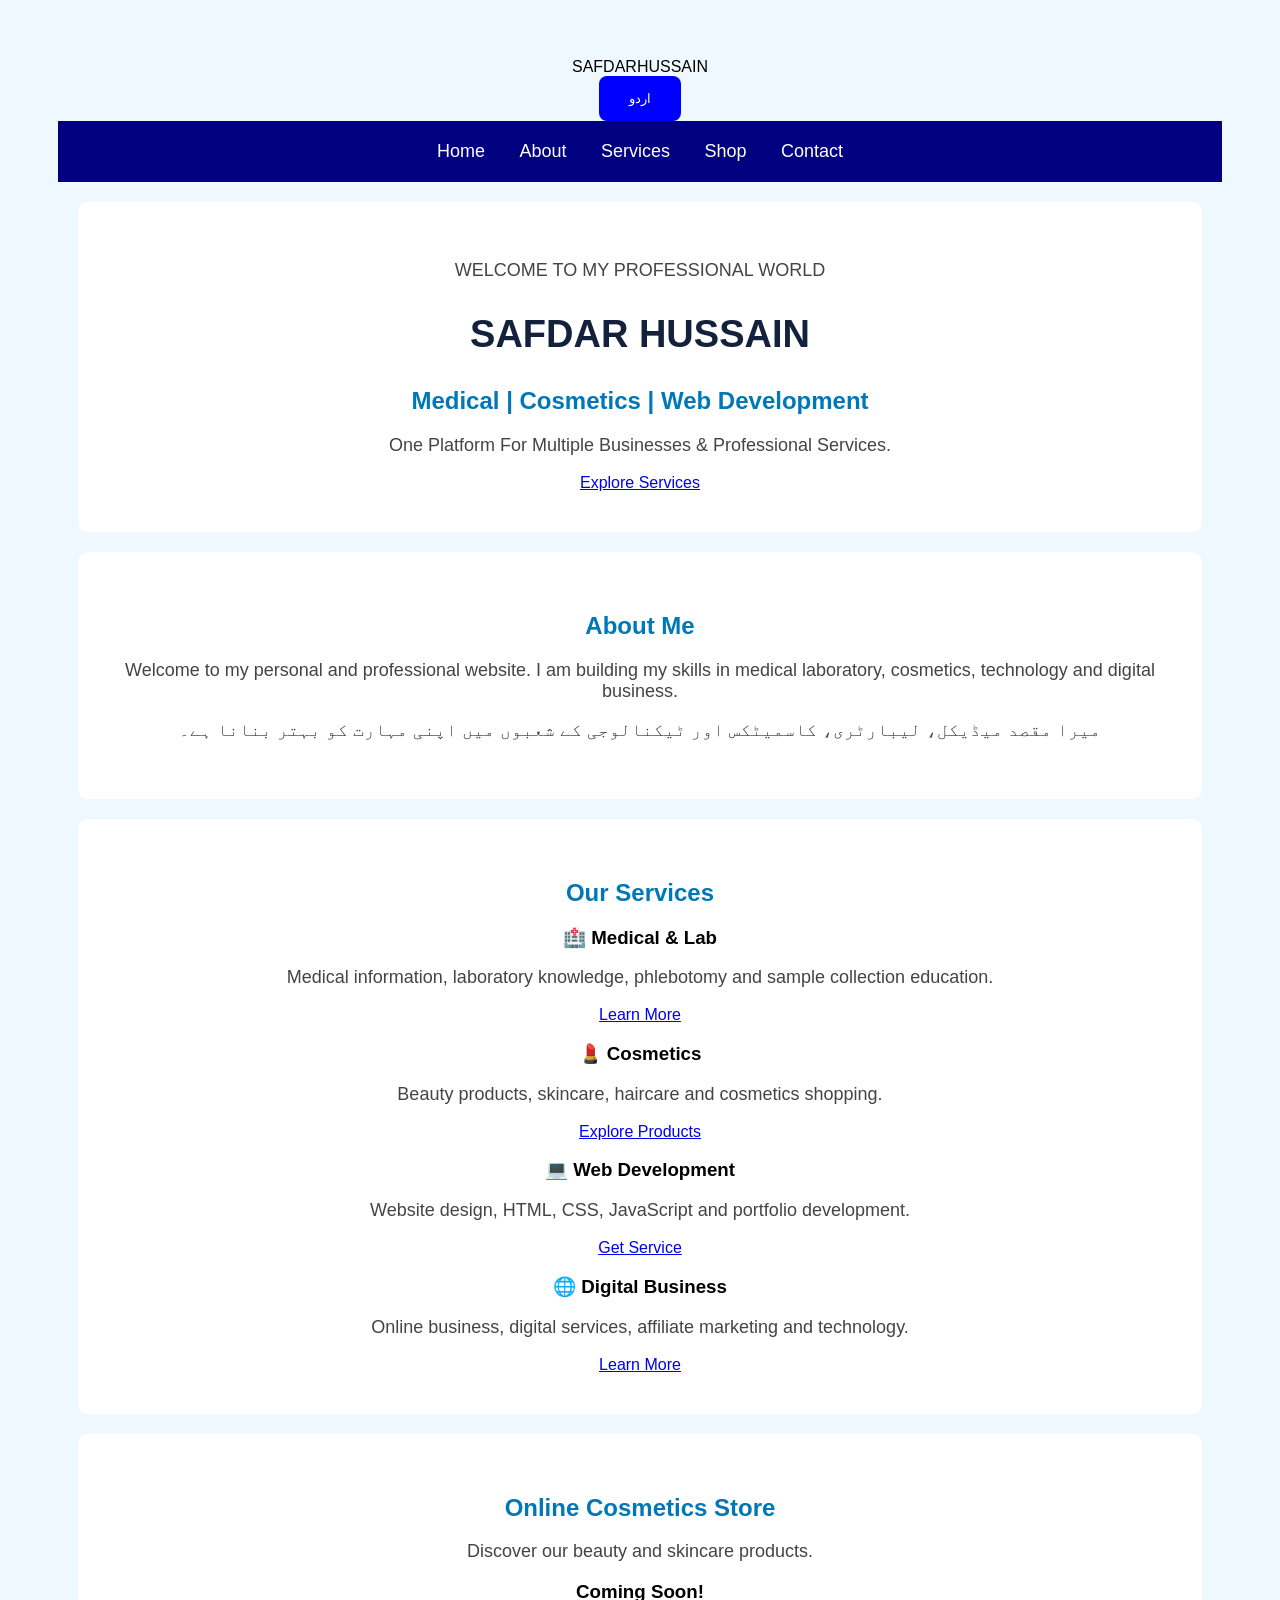
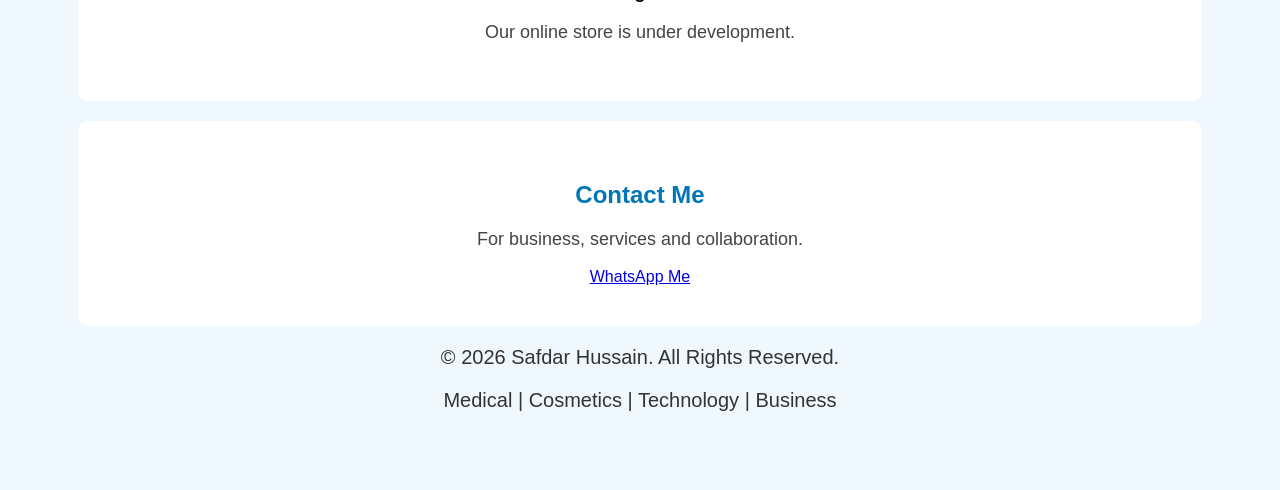
<file: docs\index.html>
<!DOCTYPE html>
<html lang="en">
<head>
  <meta charset="UTF-8">
  <meta name="viewport" content="width=device-width, initial-scale=1.0">
  <meta name="description" content="Safdar Hussain - Medical, Cosmetics, Web Development and Digital Business">
  <title>Safdar Hussain | Professional Hub</title>
  <link rel="stylesheet" href="style.css">
</head>
<body>

<header>
  <div class="logo">SAFDAR<span>HUSSAIN</span></div>

  <button id="langBtn" onclick="toggleLanguage()">اردو</button>

  <nav>
    <a href="#home" data-en="Home" data-ur="ہوم">Home</a>
    <a href="#about" data-en="About" data-ur="تعارف">About</a>
    <a href="#services" data-en="Services" data-ur="سروسز">Services</a>
    <a href="#shop" data-en="Shop" data-ur="اسٹور">Shop</a>
    <a href="#contact" data-en="Contact" data-ur="رابطہ">Contact</a>
  </nav>
</header>

<main>

<section id="home" class="hero">
  <p class="tagline">WELCOME TO MY PROFESSIONAL WORLD</p>
  <h1>SAFDAR HUSSAIN</h1>
  <h2>Medical | Cosmetics | Web Development</h2>
  <p>One Platform For Multiple Businesses & Professional Services.</p>
  <a href="#services" class="btn">Explore Services</a>
</section>

<section id="about">
  <h2 data-en="About Me" data-ur="میرا تعارف">About Me</h2>
  <p>
    Welcome to my personal and professional website.
    I am building my skills in medical laboratory,
    cosmetics, technology and digital business.
  </p>
  <p>
    میرا مقصد میڈیکل، لیبارٹری، کاسمیٹکس اور
    ٹیکنالوجی کے شعبوں میں اپنی مہارت کو بہتر بنانا ہے۔
  </p>
</section>

<section id="services">
  <h2 data-en="Our Services" data-ur="ہماری سروسز">Our Services</h2>

  <div class="services-grid">

    <div class="service-card">
      <h3>🏥 Medical & Lab</h3>
      <p>Medical information, laboratory knowledge,
      phlebotomy and sample collection education.</p>
      <a href="#contact">Learn More</a>
    </div>

    <div class="service-card">
      <h3>💄 Cosmetics</h3>
      <p>Beauty products, skincare, haircare
      and cosmetics shopping.</p>
      <a href="#shop">Explore Products</a>
    </div>

    <div class="service-card">
      <h3>💻 Web Development</h3>
      <p>Website design, HTML, CSS,
      JavaScript and portfolio development.</p>
      <a href="#contact">Get Service</a>
    </div>

    <div class="service-card">
      <h3>🌐 Digital Business</h3>
      <p>Online business, digital services,
      affiliate marketing and technology.</p>
      <a href="#contact">Learn More</a>
    </div>

  </div>
</section>

<section id="shop">
  <h2>Online Cosmetics Store</h2>
  <p>Discover our beauty and skincare products.</p>
  <div class="service-card">
    <h3>Coming Soon!</h3>
    <p>Our online store is under development.</p>
  </div>
</section>

<section id="contact">
  <h2>Contact Me</h2>
  <p>For business, services and collaboration.</p>
  <a class="btn" href="https://wa.me/923001234567">
    WhatsApp Me
  </a>
</section>

</main>

<footer>
  <p>© 2026 Safdar Hussain. All Rights Reserved.</p>
  <p>Medical | Cosmetics | Technology | Business</p>
</footer>

<script src="script.js"></script>
</body>
</html>
</file>
<file: style.css>
body {
    background-color: #f0f8ff;
    font-family: Arial, sans-serif;
    text-align: center;
    padding: 50px;
}

h1 {
    color: blue;
    font-size: 40px;
}

h2 {
    color: green;
}

p {
    color: #333333;
    font-size: 20px;
}

button {
    background-color: blue;
    color: white;
    padding: 15px 30px;
    border: none;
    border-radius: 8px;
    cursor: pointer;
}
nav {
    background-color: navy;
    padding: 20px;
}

nav a {
    color: white;
    text-decoration: none;
    margin: 15px;
    font-size: 18px;
}

section {
    padding: 40px;
    margin: 20px;
    background-color: white;
    border-radius: 10px;
    body {
    margin: 0;
    padding: 0;
    background-color: #f1f5f9;
    font-family: Arial, sans-serif;
}

nav {
    background-color: #14213d;
    padding: 20px;
    text-align: center;
}

nav a {
    color: white;
    text-decoration: none;
    margin: 15px;
    font-weight: bold;
}

section {
    padding: 40px 20px;
    margin: 20px auto;
    max-width: 900px;
    background-color: white;
    border-radius: 12px;
}

h1 {
    color: #14213d;
    font-size: 38px;
}

h2 {
    color: #0077b6;
}

p {
    color: #444;
    font-size: 18px;
}

.skill-card {
    display: inline-block;
    background-color: #e0f2fe;
    padding: 18px;
    margin: 10px;
    border-radius: 10px;
    font-weight: bold;
}.whatsapp-btn {
    display: inline-block;
    background-color: #25D366;
    color: white;
    padding: 15px 25px;
    text-decoration: none;
    border-radius: 8px;
    font-weight: bold;
    margin-top: 15px;
}

.whatsapp-btn:hover {
    background-color: #128C7E;
}
</file>
